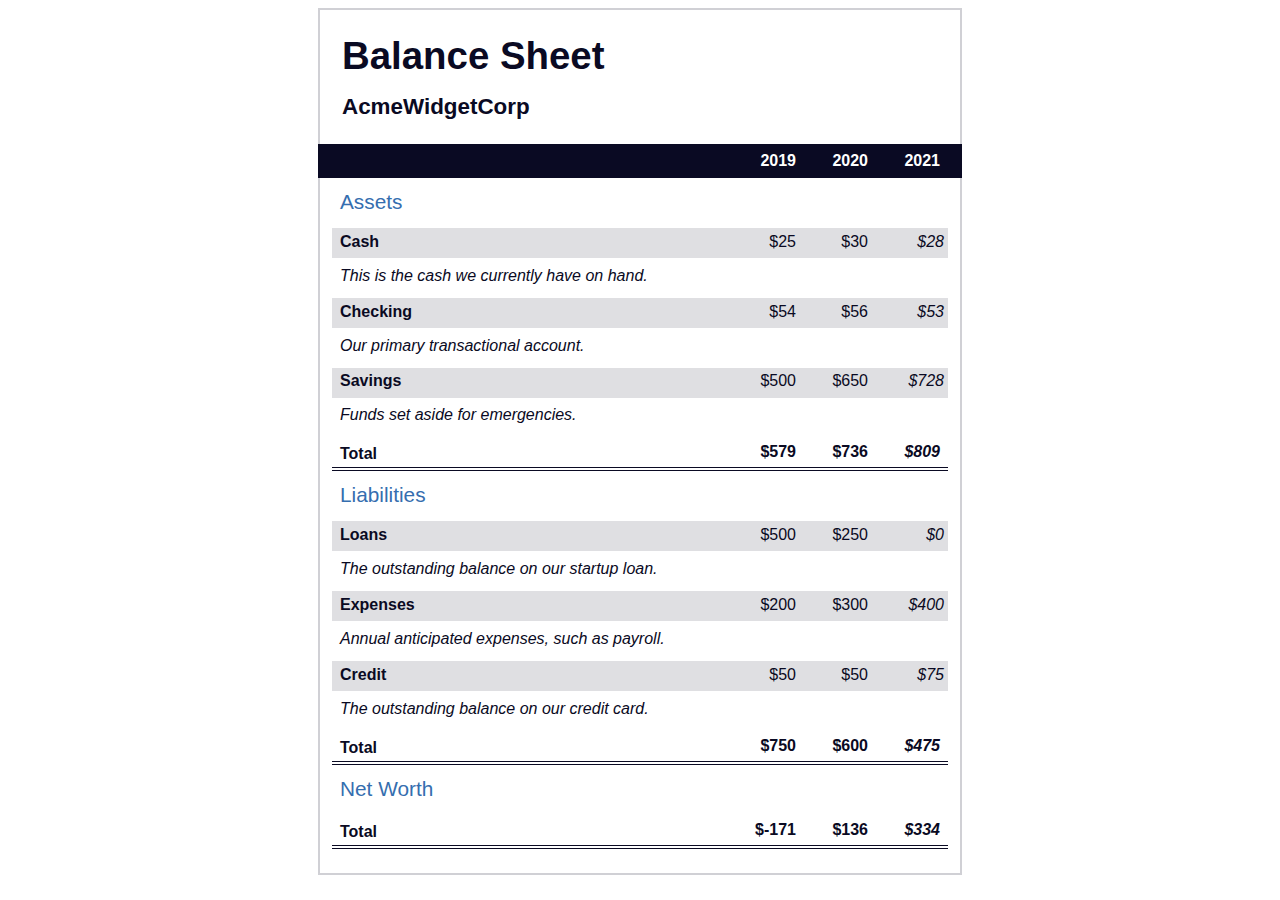
<file: BalanceSheet/index.html>
<!DOCTYPE html>
<html lang="en">

<head>
    <meta charset="UTF-8">
    <meta name="viewport" content="width=device-width, initial-scale=1.0">
    <title>Balance Sheet</title>
    <link rel="stylesheet" href="./styles.css">
</head>

<body>
    <main>
        <section>
            <h1>
                <span class="flex">
                    <span>AcmeWidgetCorp</span>
                    <span>Balance Sheet</span>
                </span>
            </h1>
            <div id="years" aria-hidden="true">
                <span class="year">2019</span>
                <span class="year">2020</span>
                <span class="year">2021</span>
            </div>
            <div class="table-wrap">
                <table>
                    <caption>Assets</caption>
                    <thead>
                        <tr>
                            <td></td>
                            <th><span class="sr-only year">2019</span></th>
                            <th><span class="sr-only year">2020</span></th>
                            <th class="current"><span class="sr-only year">2021</span></th>
                        </tr>
                    </thead>
                    <tbody>
                        <tr class="data">
                            <th>Cash <span class="description">This is the cash we currently have on hand.</span></th>
                            <td>$25</td>
                            <td>$30</td>
                            <td class="current">$28</td>
                        </tr>
                        <tr class="data">
                            <th>Checking <span class="description">Our primary transactional account.</span></th>
                            <td>$54</td>
                            <td>$56</td>
                            <td class="current">$53</td>
                        </tr>
                        <tr class="data">
                            <th>Savings <span class="description">Funds set aside for emergencies.</span></th>
                            <td>$500</td>
                            <td>$650</td>
                            <td class="current">$728</td>
                        </tr>
                        <tr class="total">
                            <th>Total <span class="sr-only">Assets</span></th>
                            <td>$579</td>
                            <td>$736</td>
                            <td class="current">$809</td>
                        </tr>
                    </tbody>
                </table>
                <table>
                    <caption>Liabilities</caption>
                    <thead>
                        <tr>
                            <td></td>
                            <th><span class="sr-only">2019</span></th>
                            <th><span class="sr-only">2020</span></th>
                            <th><span class="sr-only">2021</span></th>
                        </tr>
                    </thead>
                    <tbody>
                        <tr class="data">
                            <th>Loans <span class="description">The outstanding balance on our startup loan.</span></th>
                            <td>$500</td>
                            <td>$250</td>
                            <td class="current">$0</td>
                        </tr>
                        <tr class="data">
                            <th>Expenses <span class="description">Annual anticipated expenses, such as payroll.</span>
                            </th>
                            <td>$200</td>
                            <td>$300</td>
                            <td class="current">$400</td>
                        </tr>
                        <tr class="data">
                            <th>Credit <span class="description">The outstanding balance on our credit card.</span></th>
                            <td>$50</td>
                            <td>$50</td>
                            <td class="current">$75</td>
                        </tr>
                        <tr class="total">
                            <th>Total <span class="sr-only">Liabilities</span></th>
                            <td>$750</td>
                            <td>$600</td>
                            <td class="current">$475</td>
                        </tr>
                    </tbody>
                </table>
                <table>
                    <caption>Net Worth</caption>
                    <thead>
                        <tr>
                            <td></td>
                            <th><span class="sr-only">2019</span></th>
                            <th><span class="sr-only">2020</span></th>
                            <th><span class="sr-only">2021</span></th>
                        </tr>
                    </thead>
                    <tbody>
                        <tr class="total">
                            <th>Total <span class="sr-only">Net Worth</span></th>
                            <td>$-171</td>
                            <td>$136</td>
                            <td class="current">$334</td>
                        </tr>
                    </tbody>
                </table>
            </div>
        </section>
    </main>
</body>

</html>
</file>
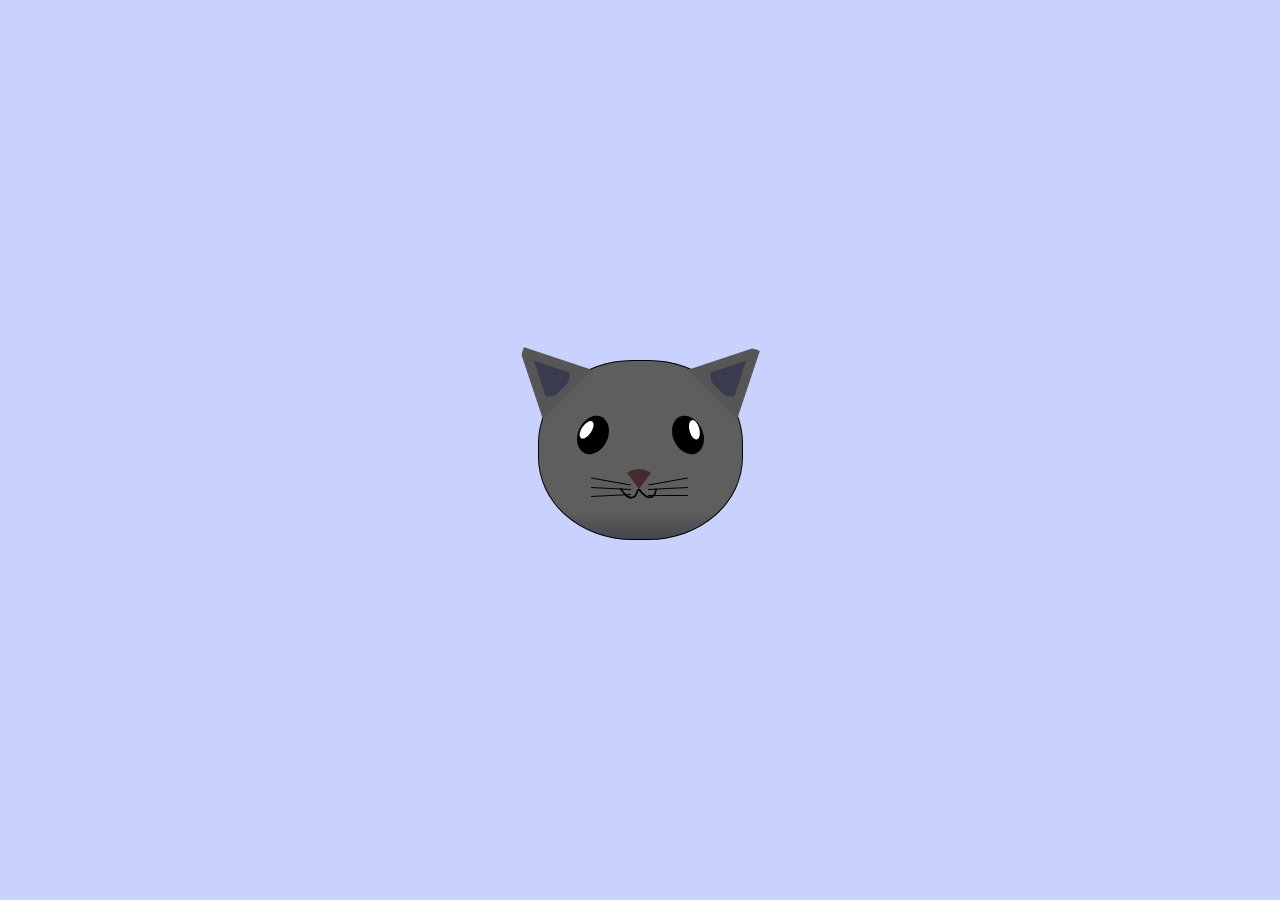
<file: CatPainting/index.html>
<!DOCTYPE html>
<html lang="en">

<head>
    <meta charset="UTF-8">
    <meta name="viewport" content="width=device-width, initial-scale=1.0">
    <title>Cat Painting</title>
    <link rel="stylesheet" href="styles.css">
</head>

<body>
    <main>
        <div class="cat-head">
            <div class="cat-left-ear ears">
                <div class="inners"></div>
            </div>
            <div class="cat-right-ear ears">
                <div class="inners"></div>
            </div>
            <div class="eye-left eyes">
                <div class="eyes-inner eye-left-inner"></div>
            </div>
            <div class="eye-right eyes">
                <div class="eyes-inner eye-right-inner"></div>
            </div>
            <div class="nose"></div>
            <div class="mouth">
                <div class="mouth-line-left"></div>
                <div class="mouth-line-right"></div>
            </div>
            <div class="whiskers">
                <div class="whiskers-left">
                    <div class="whiskers-left-top whiskers-top"></div>
                    <div class="whiskers-left-middle whiskers-middle"></div>
                    <div class="whiskers-left-buttom whiskers-buttom"></div>
                </div>
                <div class="whiskers-right">
                    <div class="whiskers-right-top whiskers-top"></div>
                    <div class="whiskers-right-middle whiskers-middle"></div>
                    <div class="whiskers-right-bottom whiskers-buttom"></div>
                </div>
            </div>
        </div>
    </main>
</body>

</html>
</file>
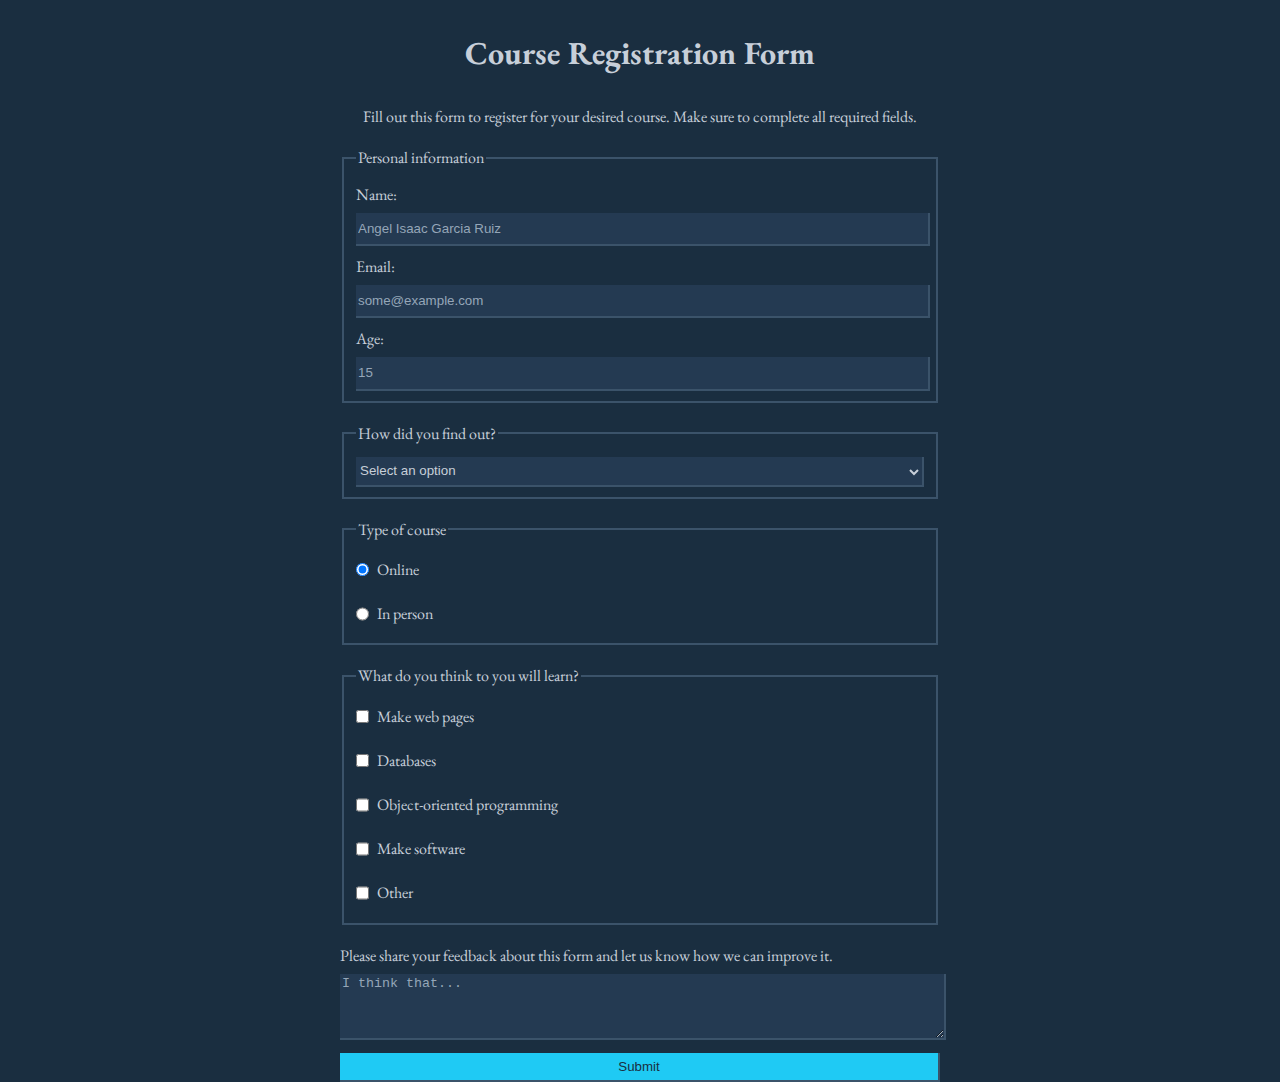
<file: CourseForm/index.html>
<!DOCTYPE html>
<html>

<head>
    <meta charset="UTF-8">
    <meta name="viewport" content="width=device-width, initial-scale=1.0">
    <title>Course Registration Form</title>
    <link rel="stylesheet" href="styles.css">
</head>

<body>
    <main>
        <h1 id="title">Course Registration Form</h1>
        <p id="description">Fill out this form to register for your desired course. Make sure to complete all required
            fields.</p>
        <form id="survey-form" action="">
            <fieldset>
                <legend>Personal information</legend>
                <label for="name" id="name-label">Name:
                    <input id="name" type="text" required placeholder="Angel Isaac Garcia Ruiz">
                </label>
                <label for="email" id="email-label">Email:
                    <input id="email" type="email" required placeholder="some@example.com">
                </label>
                <label for="number" id="number-label">Age:
                    <input type="number" id="number" min="15" max="120" required placeholder="15">
                </label>
            </fieldset>
            <fieldset>
                <legend>How did you find out?</legend>
                <select id="dropdown" required>
                    <option value="">Select an option</option>
                    <option value="social-media">Social Media</option>
                    <option value="advertisements">Advertisements</option>
                    <option value="friends">Friends</option>
                    <option value="other-option">Other</option>
                </select>
            </fieldset>
            <fieldset>
                <legend>Type of course</legend>
                <label for="online">
                    <input type="radio" id="online" name="type-of-course" value="online" checked class="inline">Online
                </label>
                <label for="in-person">
                    <input type="radio" id="in-person" name="type-of-course" value="in-person" class="inline">In person
                </label>
            </fieldset>
            <fieldset>
                <legend>What do you think to you will learn?</legend>
                <label for="web-pages">
                    <input type="checkbox" value="web-pages" id="web-pages" class="inline">Make web pages
                </label>
                <label for="database">
                    <input type="checkbox" value="database" id="database" class="inline">Databases
                </label>
                <label for="oop">
                    <input type="checkbox" value="oop" id="oop" class="inline">Object-oriented programming
                </label>
                <label for="software">
                    <input type="checkbox" value="software" id="software" class="inline">Make software
                </label>
                <label for="other-checkbox">
                    <input type="checkbox" value="other" id="other-checkbox" class="inline">Other
                </label>
            </fieldset>
            <label for="comments">Please share your feedback about this form and let us know how we can improve it.
                <textarea id="comments" placeholder="I think that..." rows="4" cols="30"></textarea>
            </label>
            <input type="submit" value="Submit" id="submit">
        </form>
    </main>
</body>

</html>
</file>
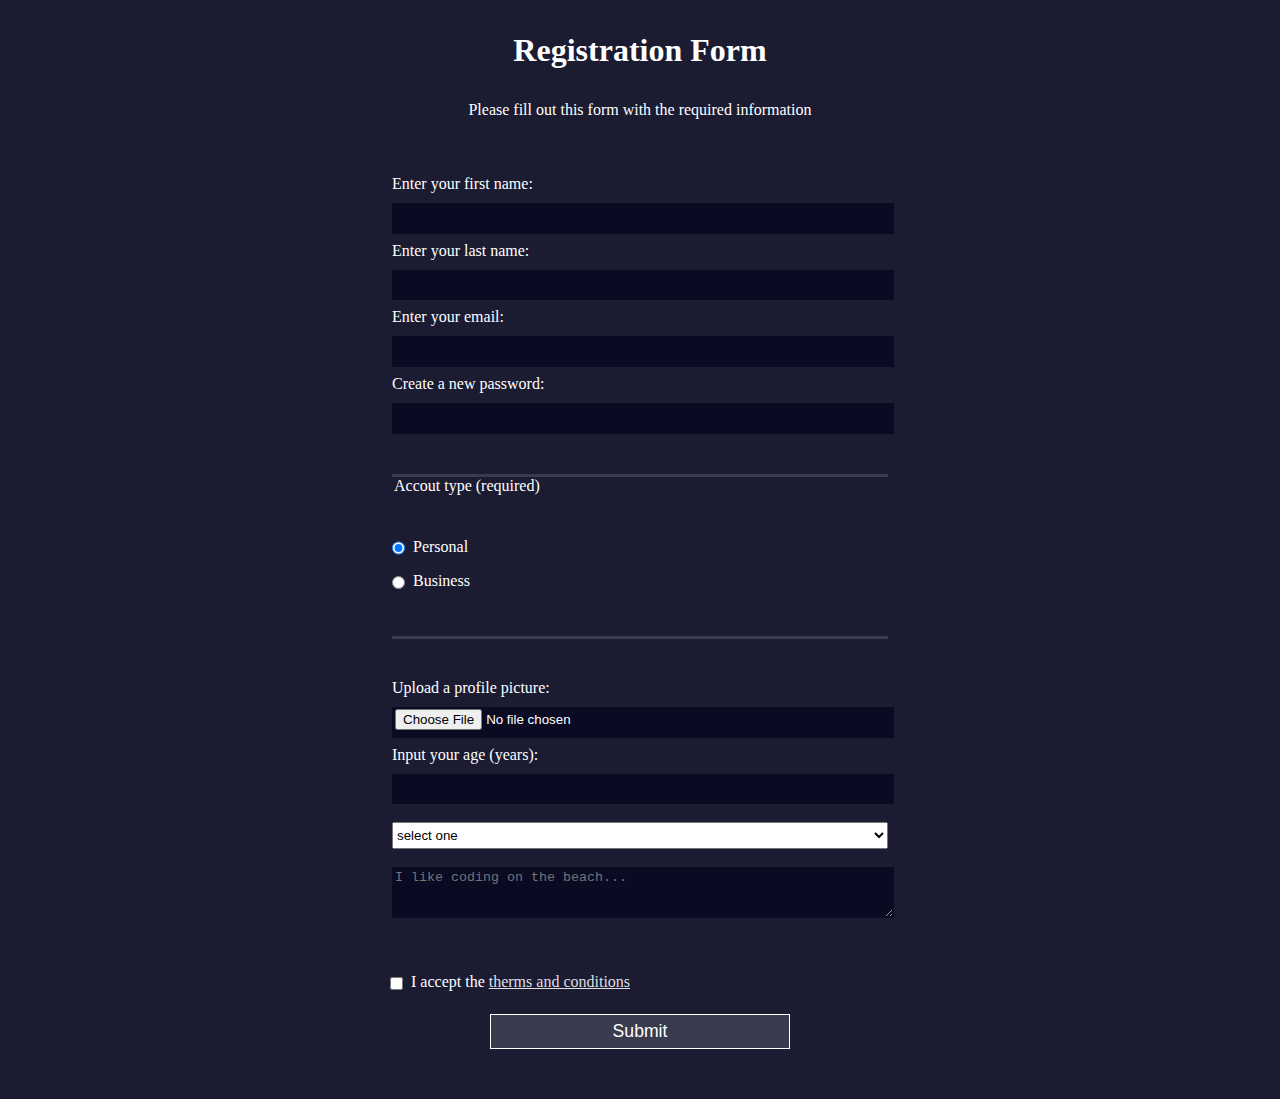
<file: Form/index.html>
<!DOCTYPE html>
<html lang="en">
<head>
    <meta charset="UTF-8">
    <meta name="viewport" content="width=device-width, initial-scale=1.0">
    <title>Registration Form</title>
    <link rel="stylesheet" href="styles.css">
</head>
<body>
    <h1>Registration Form</h1>
    <p>Please fill out this form with the required information</p>
    <form action="">
        <fieldset>
            <label for="first-name">
                Enter your first name: <input type="text" id="first-name" required>
            </label>
            <label for="last-name">
                Enter your last name: <input type="text" id="last-name" required>
            </label>
            <label for="email">
                Enter your email: <input type="email" id="email" required>
            </label>
            <label for="new-password">
                Create a new password: <input type="password" id="new-password" required>
            </label>
        </fieldset>
        <fieldset>
            <legend>Accout type (required)</legend>
            <label for="personal"><input type="radio" id="personal" name="account" checked class="inline">Personal</label>
            <label for="business"><input type="radio" name="account" id="business" class="inline">Business</label>
        </fieldset>
        <fieldset>
            <label for="profile-picture">
                Upload a profile picture: <input type="file" id="profile-picture">
            </label>
            <label for="age">
                Input your age (years): <input type="number" id="age" required max="120" min="13">
            </label>
            <label for="referrer">
                <select name="referer" id="referrer">
                    <option value="">select one</option>
                    <option value="1">freeCodeCamp News</option>
                    <option value="2">freeCodeCamp Youtube Chanel</option>
                    <option value="3">freeCodeCamp forum</option>
                    <option value="4">Other</option>
                </select>
            </label>
            <label for="bio">
                <textarea name="bio" id="bio" rows="3" cols="30" placeholder="I like coding on the beach..." ></textarea>
            </label>
        </fieldset>
        <label for="terms-and-conditions">
            <input class="inline" type="checkbox" id="terms-and-conditions" required name="terms-and-conditions">I accept the <a href="">therms and conditions</a>
        </label>
        <input type="submit" value="Submit">
    </form>
</body>
</html>
</file>
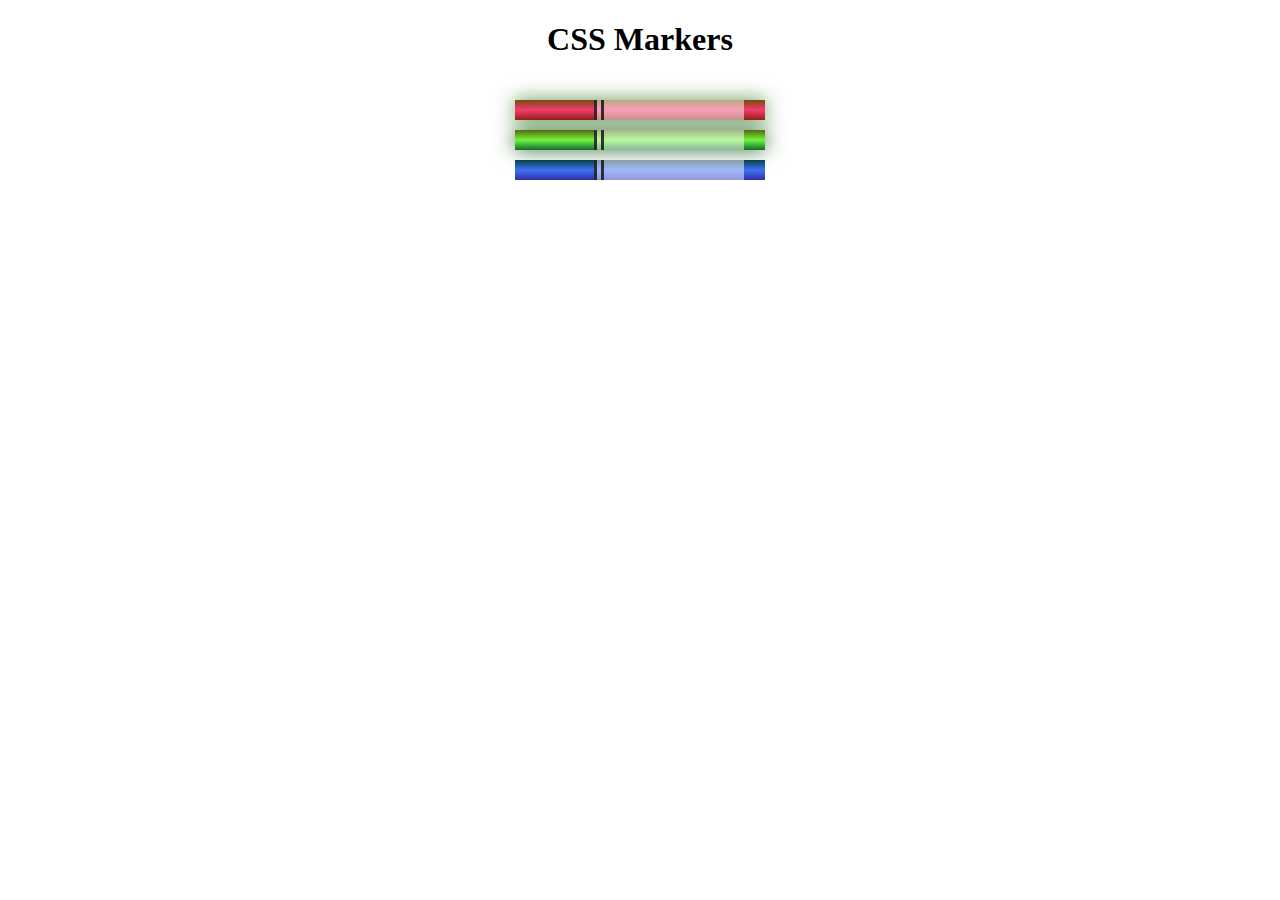
<file: Markers/index.html>
<!DOCTYPE html>
<html lang="en">
<head>
    <meta charset="UTF-8">
    <meta name="viewport" content="width=device-width, initial-scale=1.0">
    <title>Markers</title>
    <link rel="stylesheet" href="styles.css">
</head>
<body>
    <main>
        <h1>CSS Markers</h1>
        <div class="container">
            <div class="marker red">
                <div class="cap"></div>
                <div class="sleeve"></div>
            </div>
            <div class="marker green">
                <div class="cap"></div>
                <div class="sleeve"></div>
            </div>
            <div class="marker blue">
                <div class="cap"></div>
                <div class="sleeve"></div>
            </div>
        </div>
    </main>
</body>
</html>
</file>
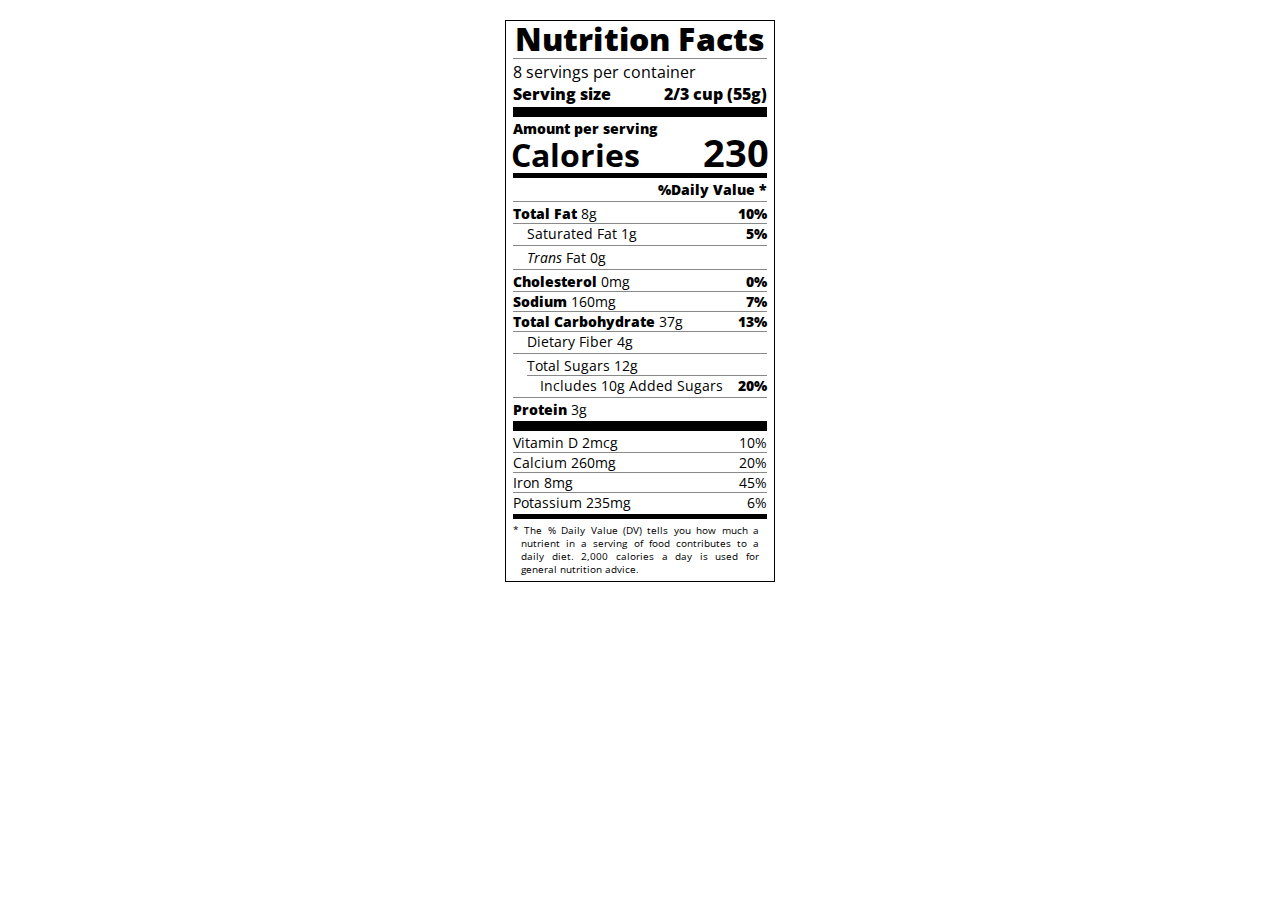
<file: NutritionLabel/index.html>
<!DOCTYPE html>
<html lang="en">

<head>
    <meta charset="UTF-8">
    <meta name="viewport" content="width=device-width, initial-scale=1.0">
    <title>Nutrition Label</title>
    <link rel="stylesheet" href="styles.css">
    <link rel="stylesheet" href="https://fonts.googleapis.com/css?family=Open+Sans:400,700,800">
</head>

<body>
    <div class="label">
        <header>
            <h1 class="bold">Nutrition Facts</h1>
            <div class="divider"></div>
            <p>8 servings per container</p>
            <p class="bold">Serving size <span>2/3 cup (55g)</span></p>
        </header>
        <div class="divider large"></div>
        <div class="calories-info">
            <div class="left-container">
                <h2 class="bold small-text">Amount per serving</h2>
                <p>Calories</p>
            </div>
            <span>230</span>
        </div>
        <div class="divider medium"></div>
        <div class="daily-value small-text">
            <p class="bold right no-divider">%Daily Value *</p>
            <div class="divider"></div>
            <p><span><span class="bold">Total Fat</span> 8g</span> <span class="bold">10%</span></p>
            <p class="indent no-divider">Saturated Fat 1g <span class="bold">5%</span></p>
            <div class="divider"></div>
            <p class="indent no-divider"><span><i>Trans</i> Fat 0g</span></p>
            <div class="divider"></div>
            <p><span><span class="bold">Cholesterol</span> 0mg</span> <span class="bold">0%</span></p>
            <p><span><span class="bold">Sodium</span> 160mg</span> <span class="bold">7%</span></p>
            <p><span><span class="bold">Total Carbohydrate</span> 37g</span> <span class="bold">13%</span></p>
            <p class="indent no-divider">Dietary Fiber 4g</p>
            <div class="divider"></div>
            <p class="indent">Total Sugars 12g</p>
            <p class="double-indent no-divider">Includes 10g Added Sugars <span class="bold">20%</span></p>
            <div class="divider"></div>
            <p class="no-divider"><span><span class="bold">Protein</span> 3g</span></p>
            <div class="divider large"></div>
            <p>Vitamin D 2mcg <span>10%</span></p>
            <p>Calcium 260mg <span>20%</span></p>
            <p>Iron 8mg <span>45%</span></p>
            <p class="no-divider">Potassium 235mg <span>6%</span></p>
            <div class="divider medium"></div>
        </div>
        <p class="note no">* The % Daily Value (DV) tells you how much a nutrient in a serving of food contributes to a
            daily diet. 2,000 calories a day is used for general nutrition advice.</p>
    </div>
</body>

</html>
</file>
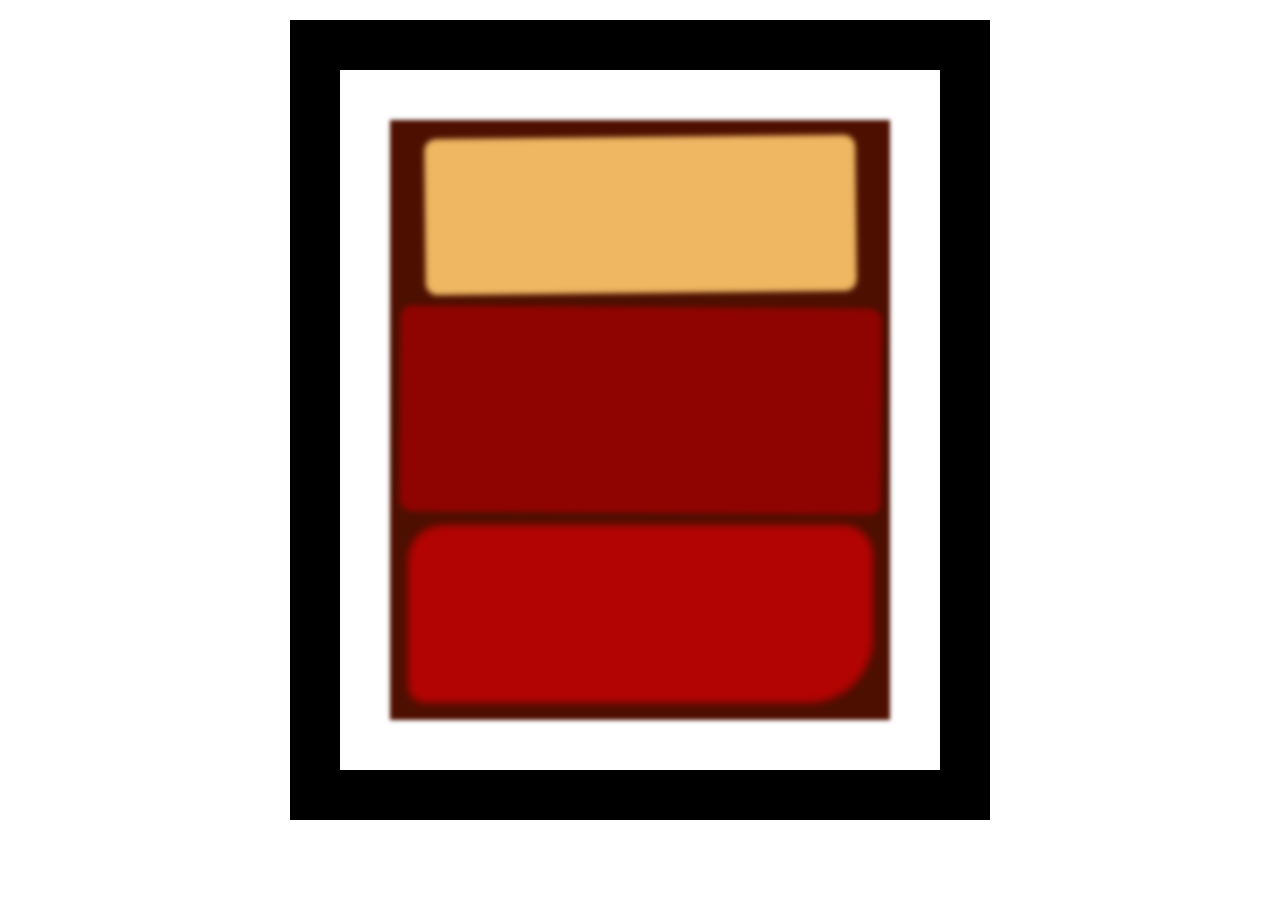
<file: Rothko Painting/index.html>
<!DOCTYPE html>
<html>
    <head>
        <meta name="viewport" content="width=device-width,initial-scale=1.0">
        <meta charset="UTF-8">
        <title>Rothko Painting</title>
        <link rel="stylesheet" href="styles.css">
    </head>
    <body>
        <div class="frame">
            <div class="canvas">
                <div class="one"></div>
                <div class="two"></div>
                <div class="three"></div>
            </div>
        </div>
    </body>
</html>
</file>
<file: BalanceSheet/styles.css>
span[class~="sr-only"] {
    border: 0 !important;
    clip: rect(1px, 1px, 1px, 1px) !important;
    clip-path: inset(50%) !important;
    height: 1px !important;
    width: 1px !important;
    position: absolute !important;
    overflow: hidden !important;
    white-space: nowrap !important;
    padding: 0 !important;
    margin: -1px !important;
}

html {
    box-sizing: border-box;
}

body {
    font-family: sans-serif;
    color: #0a0a23;
}

h1 {
    max-width: 37.25rem;
    margin: 0 auto;
    padding: 1.5rem 1.25rem;
}

h1 .flex {
    display: flex;
    flex-direction: column-reverse;
    gap: 1rem;
}

h1 .flex span:first-of-type {
    font-size: 0.7em;
}

h1 .flex span:last-of-type {
    font-size: 1.2em;
}

section {
    max-width: 40rem;
    margin: 0 auto;
    border: 2px solid #d0d0d5;
}

#years {
    display: flex;
    justify-content: flex-end;
    position: sticky;
    z-index: 999;
    top: 0;
    background: #0a0a23;
    color: #fff;
    padding: 0.5rem calc(1.25rem + 2px) 0.5rem 0;
    margin: 0 -2px;
}

#years span[class] {
    font-weight: bold;
    width: 4.5rem;
    text-align: right;
}

.table-wrap {
    padding: 0 0.75rem 1.5rem 0.75rem;
}

table {
    border-collapse: collapse;
    border: 0;
    width: 100%;
    position: relative;
    margin-top: 3rem;
}

table caption {
    color: #356eaf;
    font-size: 1.3em;
    font-weight: normal;
    position: absolute;
    top: -2.25rem;
    left: 0.5rem;
}

tbody td {
    width: 100vw;
    min-width: 4rem;
    max-width: 4rem;
}

tbody th {
    width: calc(100% - 12rem);
}

tr[class="total"] {
    border-bottom: 4px double #0a0a23;
    font-weight: bold;
}

tr[class="total"] th {
    text-align: left;
    padding: 0.5rem 0 0.25rem 0.5rem;
}

tr.total td {
    text-align: right;
    padding: 0 0.25rem;
}

tr.total td:nth-of-type(3) {
    padding-right: 0.5rem;
}

tr.total:hover {
    background-color: #99c9ff;
}

td.current {
    font-style: italic;
}

tr.data {
    background-image: linear-gradient(to bottom, #dfdfe2 1.845rem, white 1.845rem);
}

tr.data th {
    text-align: left;
    padding-top: 0.3rem;
    padding-left: 0.5rem;
}

tr.data th .description {
    display: block;
    font-weight: normal;
    font-style: italic;
    padding: 1rem 0 0.75rem;
    margin-right: -13.5rem;
}

tr.data td {
    vertical-align: top;
    padding: 0.3rem 0.25rem 0;
    text-align: right;
}
</file>
<file: CatPainting/styles.css>
* {
    box-sizing: border-box;
}

body {
    background-color: #c9d2fc;
}

.cat-head {
    width: 205px;
    height: 180px;
    background: linear-gradient(#5e5e5e 85%, #45454f 100%);
    border-radius: 46%;
    position: absolute;
    top: 0;
    left: 0;
    right: 0;
    bottom: 0;
    margin: auto;
    border: 1px solid #000;
}

.ears {
    border-left: 35px solid transparent;
    border-right: 35px solid transparent;
    border-bottom: 70px solid #565656;
    z-index: 1;
    position: absolute;
    border-top-left-radius: 90px;
    border-top-right-radius: 10px;
    top: -26px;
}

.cat-left-ear {
    left: -31px;
    transform: rotate(-45deg);
}

.cat-right-ear {
    left: 163px;
    transform: rotate(45deg);
}

.inners {
    border-left: 20px solid transparent;
    border-right: 20px solid transparent;
    border-bottom: 40px solid #3b3b4f;
    position: absolute;
    top: 22px;
    left: -20px;
    border-top-left-radius: 90px;
    border-top-left-radius: 10px;
    border-bottom-right-radius: 40%;
    border-bottom-left-radius: 40%;
}

.eyes {
    width: 30px;
    height: 40px;
    border-radius: 60%;
    background-color: #000;
    position: absolute;
    top: 54px;
}

.eye-left {
    left: 39px;
    transform: rotate(25deg);
}

.eye-right {
    left: 134px;
    transform: rotate(-25deg);
}

.eyes-inner {
    width: 10px;
    height: 20px;
    background-color: #fff;
    border-radius: 60%;
    transform: rotate(10deg);
    position: absolute;
    top: 8px;
}

.eye-left-inner {
    left: 2px;
}

.eye-right-inner {
    left: 18px;
}

.nose {
    border-left: 15px solid transparent;
    border-right: 15px solid transparent;
    border-bottom: 20px solid #442c2c;
    position: absolute;
    top: 108px;
    left: 85px;
    border-top-left-radius: 50%;
    border-bottom-right-radius: 50%;
    border-bottom-left-radius: 50%;
    transform: rotate(180deg);
}

.mouth div {
    width: 30px;
    height: 50px;
    border: 2px solid #000;
    border-radius: 190%/190px 150px 0 0;
    border-color: black transparent transparent transparent;
    position: absolute;
}

.mouth-line-left {
    top: 88px;
    left: 74px;
    transform: rotate(170deg);
}

.mouth-line-right {
    top: 88px;
    left: 91px;
    transform: rotate(165deg);
}

.whiskers-left div,
.whiskers-right div {
    width: 40px;
    height: 1px;
    background-color: #000;
    position: absolute;
}

.whiskers-left div {
    left: 52px;
}

.whiskers-right div {
    left:109px;
}

.whiskers-top {
    top:120px;
}

.whiskers-middle {
    top: 127px;
}

.whiskers-buttom {
    top:134px;
}

.whiskers-left-top {
    transform: rotate(10deg);
}

.whiskers-left-middle {
    transform: rotate(3deg);
}

.whiskers-left-buttom {
    transform: rotate(-3deg);
}

.whiskers-right-top {
    transform: rotate(-10deg);
}

.whiskers-right-middle {
    transform: rotate(-3deg);
}

.whiskers-right-buttom {
    transform: rotate(3deg);
}
</file>
<file: CourseForm/styles.css>
@import url('https://fonts.googleapis.com/css2?family=EB+Garamond:ital,wght@0,400..800;1,400..800&display=swap');

body {
    background-color: #1A2E40;
    color: #C7CFD9;
    font-family: "EB Garamond";
    font-size: 16px;
    width: 100%;
    height: 100vh;
    margin: 0;
}

h1,
p {
    text-align: center;
    margin: 1em auto;
}

label {
    display: block;
    margin-top: 10px;
}

form {
    margin: 10px auto;
    max-width: 600px;
    min-width: 300px;
}

input,
select,
textarea {
    width: 100%;
    margin: 8px 0 0 0;
    min-height: 2.2em;
    background-color: #243A52;
    color: #C7CFD9;
    border: none;
    border-right: 2px solid #3B536A;
    border-bottom: 2px solid #3B536A;
}

input::placeholder,
textarea::placeholder {
    color: #95A6B8;
}

.inline {
    width: unset;
    vertical-align: middle;
    margin: 0 0.5rem 0.3rem 0;
    display: inline;
}

fieldset {
    margin-top: 20px;
    border: 2px solid #3B536A;
}

fieldset:last-of-type {
    margin-bottom: 20px;
}

input[type="submit"] {
    background-color: #1FCAF4;
    color: #1A2E40;
}

input[type=submit]:hover {
    color: #6C5A5A;
}
</file>
<file: Form/styles.css>
body{
    width: 100%;
    height: 100vh;
    background-color: #1b1b32;
    color: #ffffff;
    font-family:EB+Garamond;
    font-size: 16px;
    margin: 0;
}

h1, p{
    margin: 1em auto;
    text-align: center;
}

form{
    width: 60vh;
    margin: 0 auto;
    max-width: 500px;
    min-width: 300px;
    padding-bottom: 2em;
}

label{
    display: block;
    margin: 0.5rem 0;
}

fieldset{
    border: none;
    padding: 2rem 0;
    border-bottom: 3px solid #3b3b4f;
}

fieldset:last-of-type {
    border-bottom: none;
}

input,textarea,select{
    margin: 10px 0 0 0;
    width: 100%;
    min-height: 2em;
}
input, textarea {
    background-color: #0a0a23;
    border: 1px solid #0a0a23;
    color: #ffffff;
}

.inline{
    width: unset;
    margin: 0 0.5rem 0 0;
    vertical-align: middle;
    display: inline;
}

input[type="submit"]{
    display: block;
    width: 60%;
    margin: 1em auto;
    height: 2em;
    font-size: 1.1rem;
    background-color: #3b3b4f;
    border-color: #ffffff;
    min-width: 300px;
}

input[type="file"] {
    padding: 1px 2px;
}

a{
    color: #dfdfe2 ;
}
</file>
<file: Markers/styles.css>
h1{
    text-align: center;
}
.container{
    background-color: #ffffff;
    padding: 10px 0;
}
.marker{
    width: 250px;
    height: 20px;
    margin: 10px auto;
}

.red {
    background: linear-gradient(180deg, rgb(122,74,14), rgb(245,62,113),rgb(162,27,27));
    box-shadow: 0 0 20px 0 #3B7E20CC;
}

.green{
    background: linear-gradient(180deg,#55680D,#71F53E,#116C31);
    box-shadow: 0 0 20px 0 rgba(14,83,14,80%);
}

.blue {
    background: linear-gradient(180deg,hsl(186,76%,16%),hsl(223,90%,60%),hsl(240,56%,42%));
    box-shadow: hsla(223,59%,31%,80%);
}
.sleeve{
    width: 140px;
    height: 20px;
    background-color: rgba(255, 255, 255,50%);
    border-left: 10px double rgba(0, 0, 0, 75%);
}
.cap {
    width: 75px;
    height: 20px;
}
.cap,.sleeve{
    display: inline-block;
}
</file>
<file: NutritionLabel/styles.css>
* {
    box-sizing: border-box;
}

.label {
    border: 1px solid black;
    width: 270px;
    margin: 20px auto;
    padding: 0 7px;
}

html {
    font-size: 16px;
}

body {
    font-family: "Open Sans", sans-serif;
}

.bold {
    font-weight: 800;
}

.divider {
    border-bottom: 1px solid #888989;
    margin: 2px 0;
}

header h1 {
    text-align: center;
    margin: -4px 0;
    letter-spacing: 0.15px;
}

p {
    display: flex;
    margin: 0;
    justify-content: space-between;
}

.large {
    height: 10px;
}

.large,
.medium {
    background-color: black;
    border: 0;
}

.small-text {
    font-size: 0.85rem;
}

.medium {
    height: 5px;
}

.calories-info {
    display: flex;
    justify-content: space-between;
    align-items: flex-end;
}

.calories-info h2 {
    margin: 0;
}

.left-container p {
    margin: -5px -2px;
    font-size: 2em;
    font-weight: 700;
}

.calories-info span {
    margin: -7px -2px;
    font-size: 2.4em;
    font-weight: 700;
}

.right {
    justify-content: flex-end;
}

.daily-value p:not(.no-divider) {
    border-bottom: 1px solid #888989;
}

.indent {
    margin-left: 1em;
}

.double-indent {
    margin-left: 2em;
}

.note {
    font-size: 0.6em;
    margin:5px 0;
    padding: 0 8px;
    text-indent: -8px;
    text-align: justify;
}
</file>
<file: Rothko Painting/styles.css>
.canvas {
    width: 500px;
    height: 600px;
    background-color: #4d0f00;
    overflow: hidden;
    filter: blur(2px);
}

.frame {
    width: 500px;
    padding: 50px;
    border: 50px solid black;
    margin: 20px auto;
}

.one {
    width: 425px;
    height: 150px;
    background-color: #efb762;
    margin: 20px auto;
    box-shadow: 0 0 3px 3px #efb762;
    border-radius: 9px;
    transform: rotate(-0.6deg);
}

.two {
    width: 475px;
    height: 200px;
    background-color: #8f0401;
    margin: 0 auto 20px;
    box-shadow: 0 0 3px 3px #8f0401;
    border-radius: 8px 10px;
    transform: rotate(0.4deg);
}

.one,.two {
    filter: blur(1px);
}

.three {
    width: 91%;
    height: 28%;
    background-color: #b20403;
    margin: auto;
    filter: blur(2px);
    box-shadow: 0 0 5px 5px #b20403;
    border-radius: 30px 25px 60px 12px;
}
</file>
